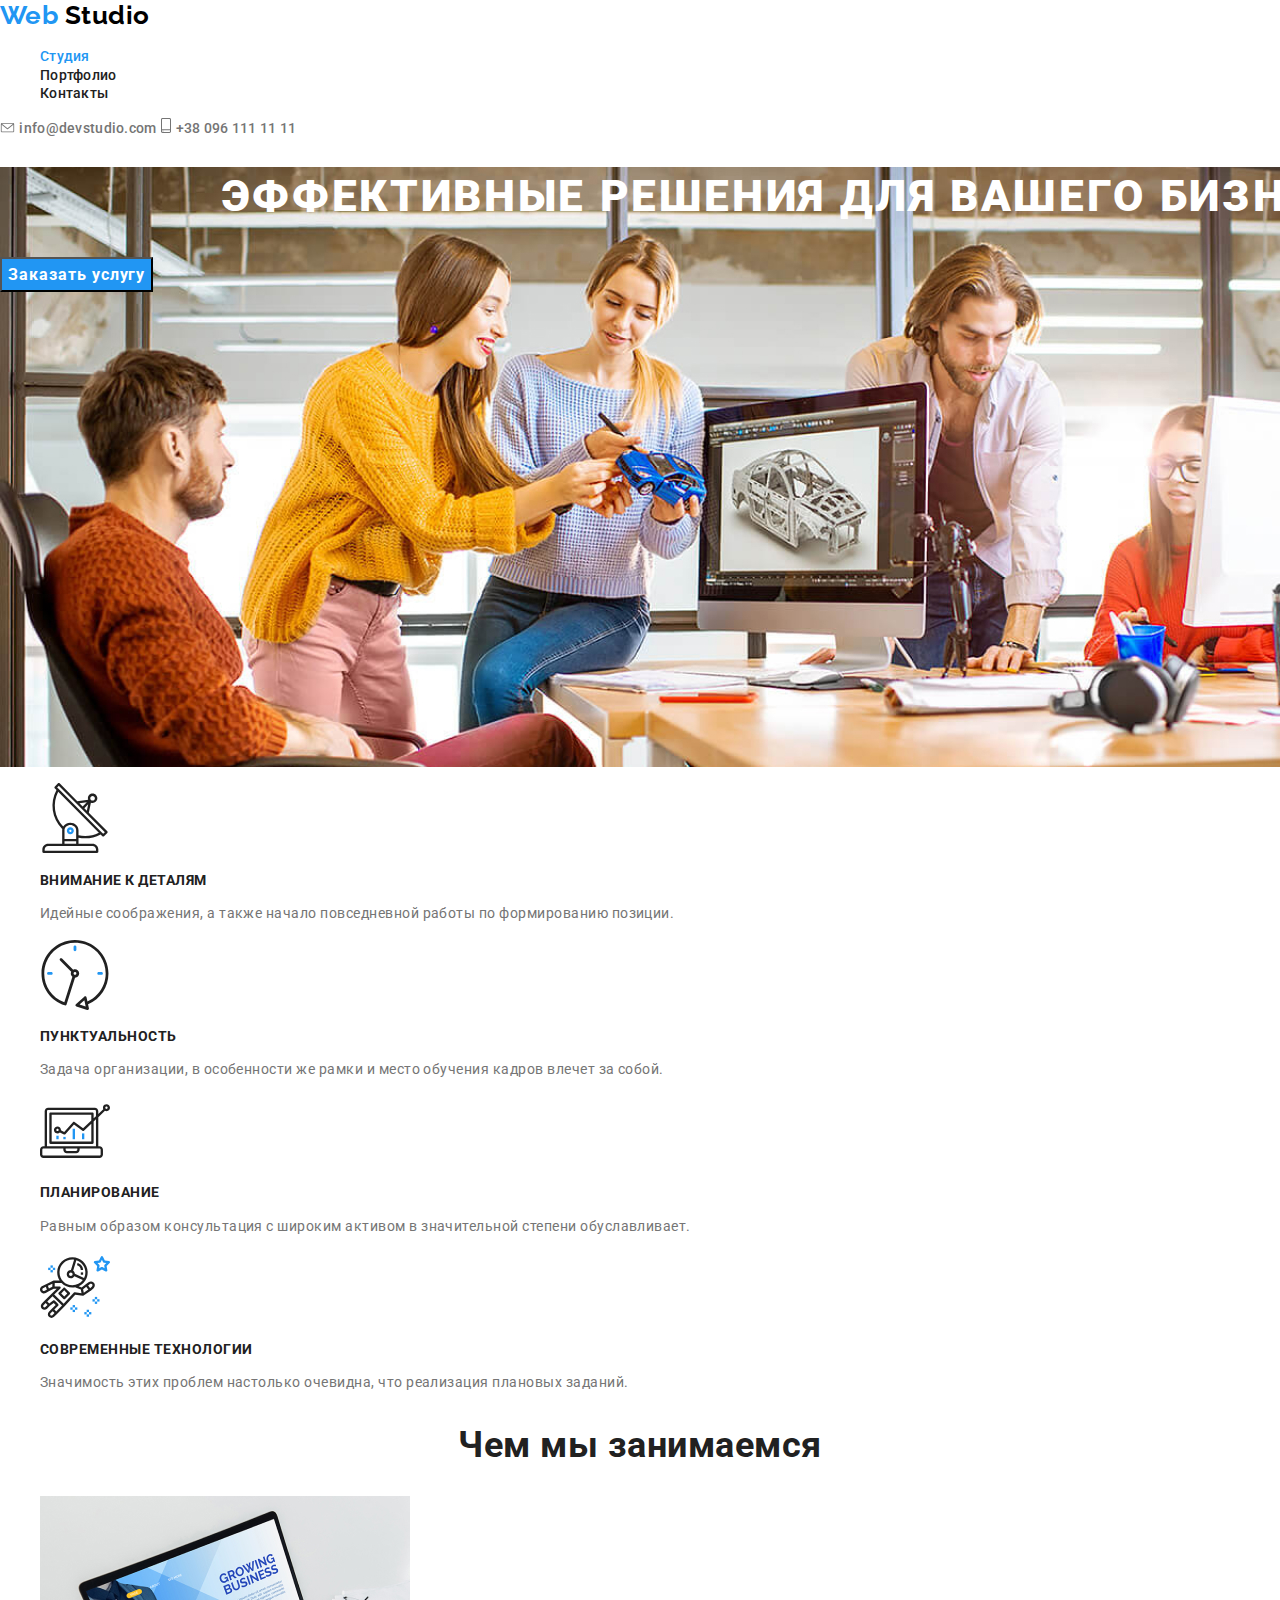
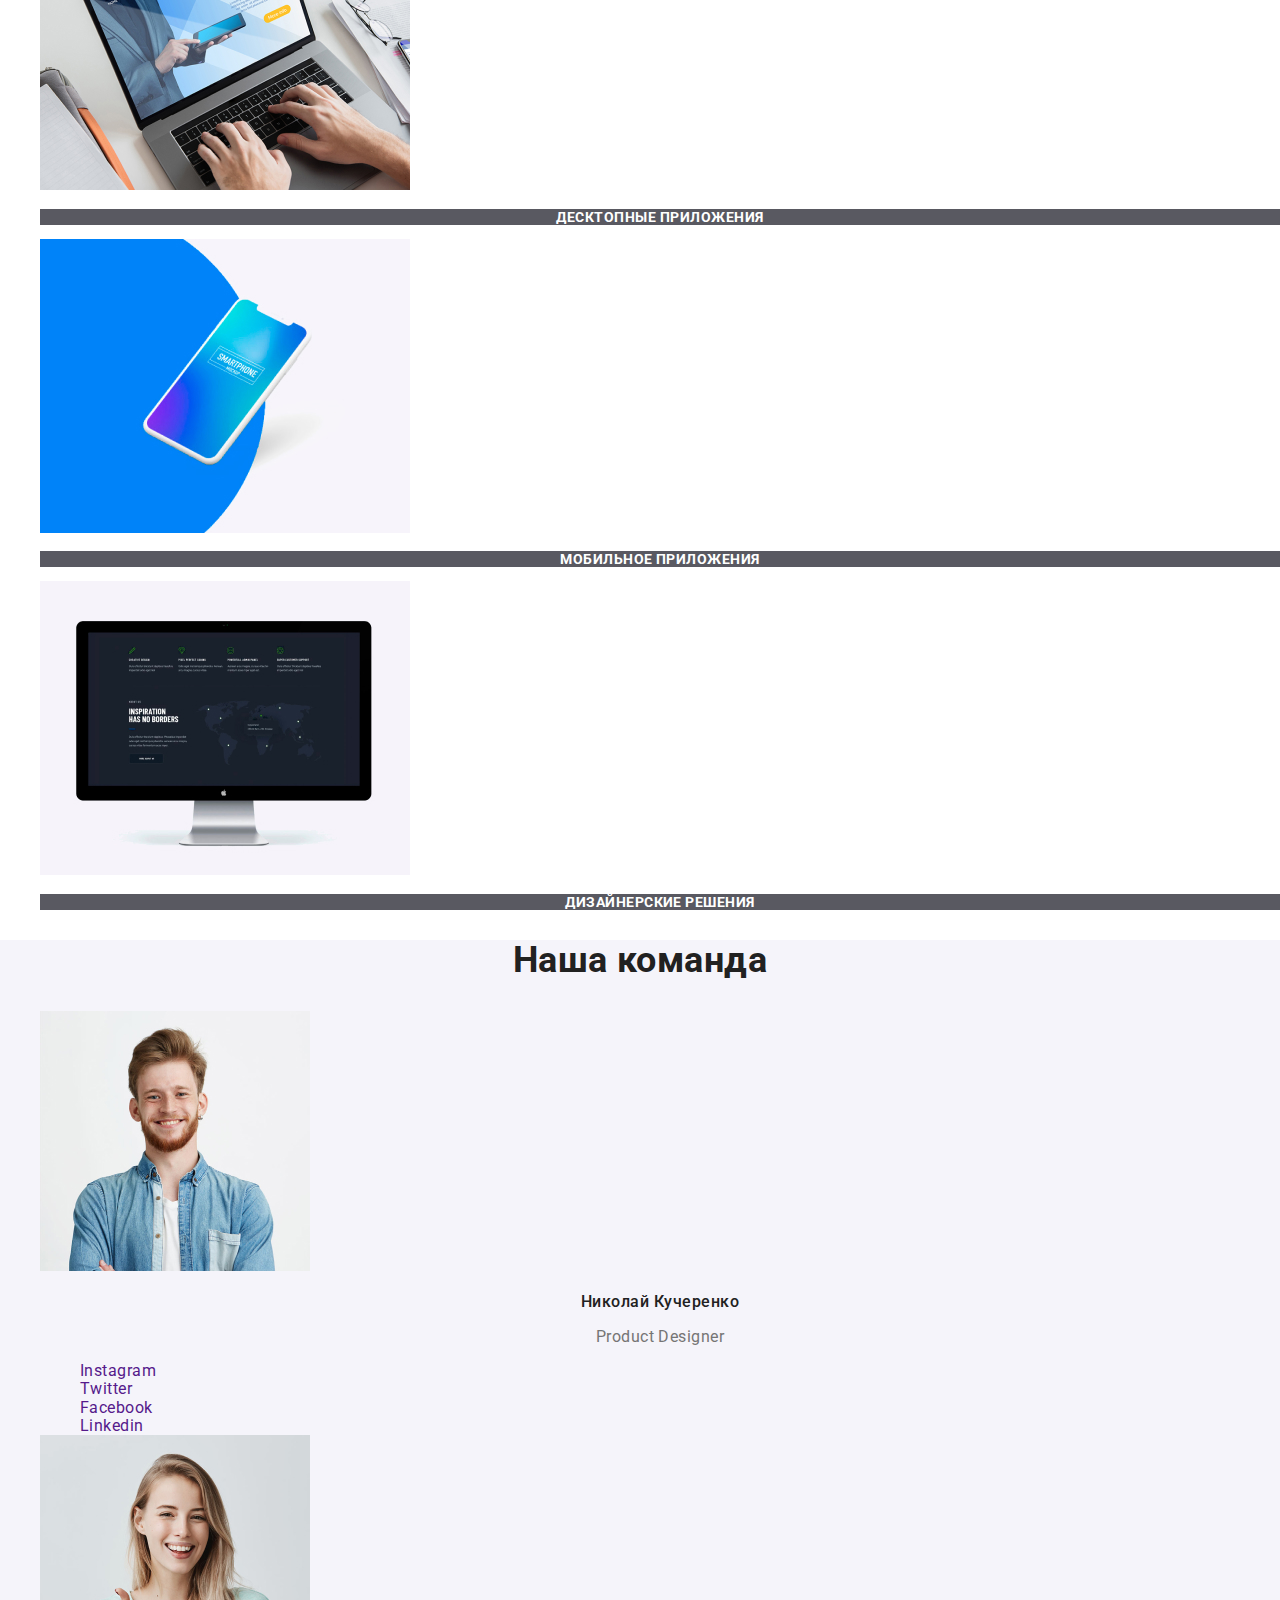
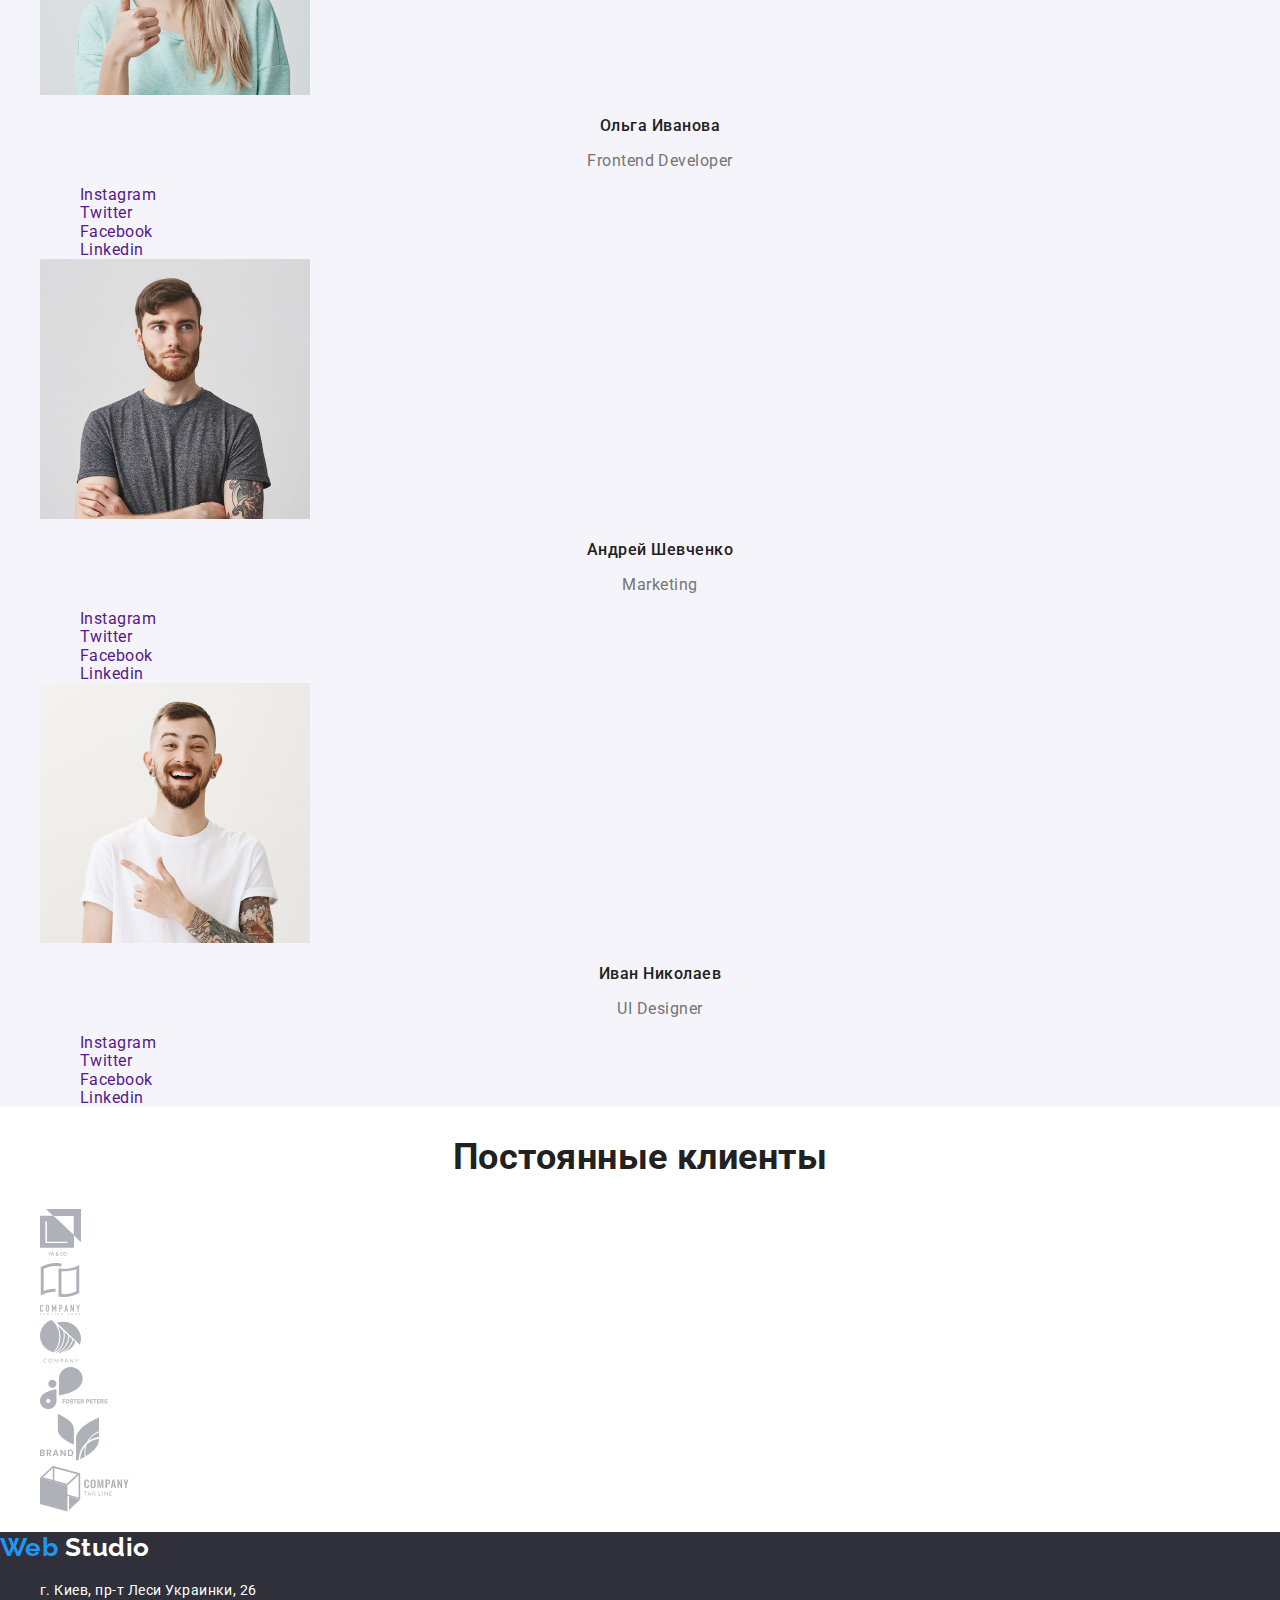
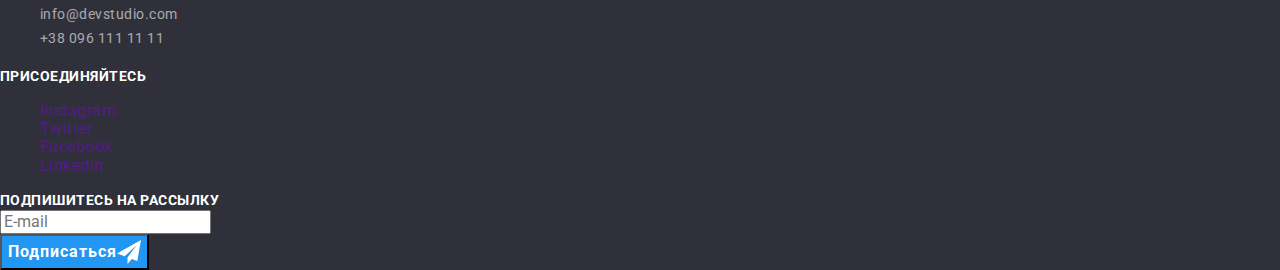
<file: index.html>
<!DOCTYPE html>
<html lang="ru">
<head>
    <meta charset="UTF-8">
    <meta name="viewport" content="width=device-width, initial-scale=1.0">
    <title>Студия</title>
    <link href="https://fonts.googleapis.com/css2?family=Raleway:wght@700&family=Roboto:wght@400;500;700;900&display=swap" rel="stylesheet">
    <link rel="stylesheet" href="./css/normalize.css">
    <link rel="stylesheet" href="./css/style.css">
</head>
<body>
    <!-- хедер -->
    <header>
      <nav>
          <a href="./index.html" lang="en" class="logo-name"> <span class="name-web">Web</span> Studio</a>
          <ul class="list-nav">
              <li><a href="./index.html" class="link-primary">Студия</a></li>
              <li><a href="./portfolio.html" class="link">Портфолио</a></li>
              <li><a href="./contacts.html" class="link">Контакты</a></li>
          </ul>
      </nav>
      <!-- контакты хедера -->
      <address class="adress-top">
        <img src="./images/header/envelope.svg" alt="конверт" width="15" height="10">
        <a href="mailto:info@devstudio.com" lang="en" class="link">info@devstudio.com</a>
        <img src="./images/header/smartphone.svg" alt="смартфон" width="10" height="15">
        <a href="tel:+380961111111" class="link">+38 096 111 11 11</a>
      </address>
    </header>
    <!-- основная инфо страницы -->
    <main>
        <section class="hero">
            <h1 class="hero-title">Эффективные решения для вашего бизнеса</h1>
            <button class="button-main">Заказать услугу</button>
        </section>
        <!-- особенности -->
        <section class="section">
          <h2 class="title" hidden>Особенности</h2>
          <ul class="features-list">
            <li>
                <img src="./images/features/antenna.svg" alt="антена" width="70" height="70">
                <h3 class="feature-title">Внимание к деталям</h3>
                <p class="features-description">Идейные соображения, а также начало повседневной работы по формированию позиции.</p>
            </li>
            <li>
                <img src="./images/features/clock.svg" alt="часы" width="70" height="70">
                <h3 class="feature-title">Пунктуальность</h3>
                <p class="features-description">Задача организации, в особенности же рамки и место обучения кадров влечет за собой.</p>
            </li>
            <li>
                <img src="./images/features/diagram.svg" alt="диаграма" width="70" height="70">
                <h3 class="feature-title">Планирование</h3>
                <p class="features-description">Равным образом консультация с широким активом в значительной степени обуславливает.</p>
            </li>
            <li>
                <img src="./images/features/astronaut.svg" alt="астронавт" width="70" height="70">
                <h3 class="feature-title">Современные технологии</h3>
                <p class="features-description">Значимость этих проблем настолько очевидна, что реализация плановых заданий.</p>
            </li>
        </ul>
        </section>
        <!-- чем мы занимаемся -->
        <section class="section">
          <h2 class="title">Чем мы занимаемся</h2>
          <ul>  
            <li>
              <img src="./images/we-do/notebook.jpg" alt="ноутбук" width="370" height="294">
              <p class="we-do-item">Десктопные приложения</p>
            </li>
            <li>
              <img src="./images/we-do/smartphone.jpg" alt="смартфон" width="370" height="294">
              <p class="we-do-item">Мобильное приложения</p>
            </li>
            <li>
              <img src="./images/we-do/desktop.jpg" alt="десктоп" width="370" height="294">
              <p class="we-do-item">Дизайнерские решения</p>
            </li>
          </ul>
        </section>
        <!-- Наша команда -->
        <section class="section">
        <div class="team">
          <h2 class="title">Наша команда</h2>
          <ul>
            <li>
              <img src="./images/team/kucherenko.jpg" alt="кучеренко" width="270" height="260">
              <h3 class="team-name">Николай Кучеренко</h3>
              <p lang="en" class="team-position">Product Designer</p>
                <ul>
                    <li><a href="" aria-label="иконка инстаграма" target="_blank" class="team-link">Instagram</a></li>
                    <li><a href="" aria-label="иконка твиттера" target="_blank" class="team-link">Twitter</a></li>
                    <li><a href="" aria-label="иконка фейсбука" target="_blank" class="team-link">Facebook</a></li>
                    <li><a href="" aria-label="иконка линкедина" target="_blank" class="team-link">Linkedin</a></li>
                </ul>
            </li>
            <li>
                <img src="./images/team/ivanova.jpg" alt="иванова" width="270" height="260">
                <h3 class="team-name">Ольга Иванова</h3>
                <p lang="en" class="team-position">Frontend Developer</p>
                <ul>
                    <li><a href="" aria-label="иконка инстаграма" target="_blank" class="team-link">Instagram</a></li>
                    <li><a href="" aria-label="иконка твиттера" target="_blank" class="team-link">Twitter</a></li>
                    <li><a href="" aria-label="иконка фейсбука" target="_blank" class="team-link">Facebook</a></li>
                    <li><a href="" aria-label="иконка линкедина" target="_blank" class="team-link">Linkedin</a></li>
                </ul>  
            </li>
            <li>
                <img src="./images/team/shevchenko.jpg" alt="шевченко" width="270" height="260">
                <h3 class="team-name">Андрей Шевченко</h3>
                <p lang="en" class="team-position">Marketing</p>
                <ul>
                    <li><a href="" aria-label="иконка инстаграма" target="_blank" class="team-link">Instagram</a></li>
                    <li><a href="" aria-label="иконка твиттера" target="_blank" class="team-link">Twitter</a></li>
                    <li><a href="" aria-label="иконка фейсбука" target="_blank" class="team-link">Facebook</a></li>
                    <li><a href="" aria-label="иконка линкедина" target="_blank" class="team-link">Linkedin</a></li>
                </ul>    
            </li>
            <li>
                <img src="./images/team/nikolaev.jpg" alt="николаев" width="270" height="260">
                <h3 class="team-name">Иван Николаев</h3>
                <p lang="en" class="team-position">UI Designer</p>
                <ul>
                    <li><a href="" aria-label="иконка инстаграма" target="_blank" class="team-link">Instagram</a></li>
                    <li><a href="" aria-label="иконка твиттера" target="_blank" class="team-link">Twitter</a></li>
                    <li><a href="" aria-label="иконка фейсбука" target="_blank" class="team-link">Facebook</a></li>
                    <li><a href="" aria-label="иконка линкедина" target="_blank" class="team-link">Linkedin</a></li>
                </ul>  
            </li>
          </ul>
        </div>
        </section>
        <!-- Наши клиенты -->
        <section class="section">
          <h2 class="title">Постоянные клиенты</h2>
          <ul>
            <li><a href="" target="_blank"><img src="./images/logo/logo1.svg" alt="компания1" class="clients-link"></a></li>
            <li><a href="" target="_blank"><img src="./images/logo/logo2.svg" alt="компания2" class="clients-link"></a></li>
            <li><a href="" target="_blank"><img src="./images/logo/logo3.svg" alt="компания3" class="clients-link"></a></li>
            <li><a href="" target="_blank"><img src="./images/logo/logo4.svg" alt="компания4" class="clients-link"></a></li>
            <li><a href="" target="_blank"><img src="./images/logo/logo5.svg" alt="компания5" class="clients-link"></a></li>
            <li><a href="" target="_blank"><img src="./images/logo/logo6.svg" alt="компания6" class="clients-link"></a></li>
        </ul>  
        </section>  
    </main>
    <!-- подвал -->
    <footer class="footer">
      <div>
        <a href="./index.html" class="logo-name"><span class="name-web">Web</span> Studio</a>
        <ul class="adress-list">
          <li><a href="https://goo.gl/maps/bgj35x1De3ZqhRjR8" target="_blank" class="map">г. Киев, пр-т Леси Украинки, 26</a></li>
          <li><a href="mailto:info@devstudio.com" lang="en" class="link">info@devstudio.com</a></li>
          <li><a href="tel:+380961111111" class="link">+38 096 111 11 11</a></li>
        </ul>
      </div>
      <div>
        <b class="action">Присоединяйтесь</b>
        <ul>
            <li><a href="" aria-label="иконка инстаграма" target="_blank" class="social-link">Instagram</a></li>
            <li><a href="" aria-label="иконка твиттера" target="_blank" class="social-link">Twitter</a></li>
            <li><a href="" aria-label="иконка фейсбука" target="_blank" class="social-link">Facebook</a></li>
            <li><a href="" aria-label="иконка линкедина" target="_blank" class="social-link">Linkedin</a></li>
        </ul>
      </div>
      <div>
        <b class="action">Подпишитесь на рассылку</b>
        <form>
            <input type="email" autocomplete="off" id="email-input" name="email" placeholder="E-mail" lang="en">
            <button type="submit" class="button-main">Подписаться<img src="./images/footer/icon-send.svg" alt="иконка подписки"></button>
        </form>
      </div>
    </footer>
</body>
</html>
</file>
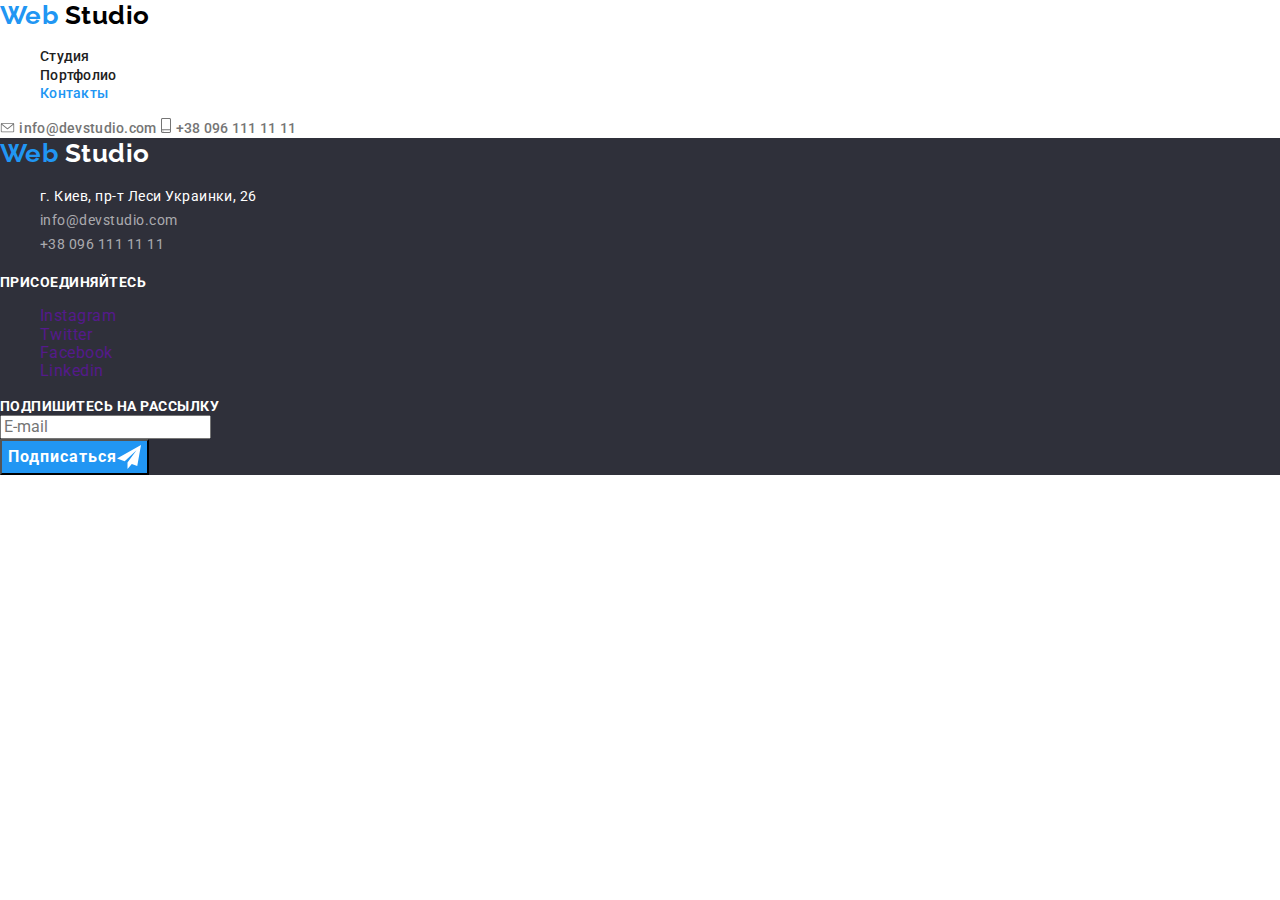
<file: contacts.html>
<!DOCTYPE html>
<html lang="ru">
<head>
    <meta charset="UTF-8">
    <meta name="viewport" content="width=device-width, initial-scale=1.0">
    <title>Контакты</title>
    <link href="https://fonts.googleapis.com/css2?family=Raleway:wght@700&family=Roboto:wght@400;500;700;900&display=swap" rel="stylesheet">
    <link rel="stylesheet" href="./css/normalize.css">
    <link rel="stylesheet" href="./css/style.css">
</head>
<body>
  <!-- хедер -->
  <header>
    <nav>
        <a href="./index.html" lang="en" class="logo-name"> <span class="name-web">Web</span> Studio</a>
        <ul class="list-nav">
            <li><a href="./index.html" class="link">Студия</a></li>
            <li><a href="./portfolio.html" class="link">Портфолио</a></li>
            <li><a href="./contacts.html" class="link-primary">Контакты</a></li>
        </ul>
    </nav>
    <!-- контакты хедера -->
    <address class="adress-top">
      <img src="./images/header/envelope.svg" alt="конверт" width="15" height="10">
      <a href="mailto:info@devstudio.com" lang="en" class="link">info@devstudio.com</a>
      <img src="./images/header/smartphone.svg" alt="смартфон" width="10" height="15">
      <a href="tel:+380961111111" class="link">+38 096 111 11 11</a>
    </address>
  </header>
  <!-- основная инфо страницы контакты -->
  <main>

  </main>
  <!-- подвал -->
  <footer class="footer">
    <div>
      <a href="./index.html" class="logo-name"><span class="name-web">Web</span> Studio</a>
      <ul class="adress-list">
        <li><a href="https://goo.gl/maps/bgj35x1De3ZqhRjR8" target="_blank" class="map">г. Киев, пр-т Леси Украинки, 26</a></li>
        <li><a href="mailto:info@devstudio.com" lang="en" class="link">info@devstudio.com</a></li>
        <li><a href="tel:+380961111111" class="link">+38 096 111 11 11</a></li>
      </ul>
    </div>
    <div>
      <b class="action">Присоединяйтесь</b>
      <ul>
          <li><a href="" aria-label="иконка инстаграма" target="_blank" class="social-link">Instagram</a></li>
          <li><a href="" aria-label="иконка твиттера" target="_blank" class="social-link">Twitter</a></li>
          <li><a href="" aria-label="иконка фейсбука" target="_blank" class="social-link">Facebook</a></li>
          <li><a href="" aria-label="иконка линкедина" target="_blank" class="social-link">Linkedin</a></li>
      </ul>
    </div>
    <div>
      <b class="action">Подпишитесь на рассылку</b>
      <form>
          <input type="email" autocomplete="off" id="email-input" name="email" placeholder="E-mail" lang="en">
          <button type="submit" class="button-main">Подписаться<img src="./images/footer/icon-send.svg" alt="иконка подписки"></button>
      </form>
    </div>
  </footer>
</body>
</html>
</file>
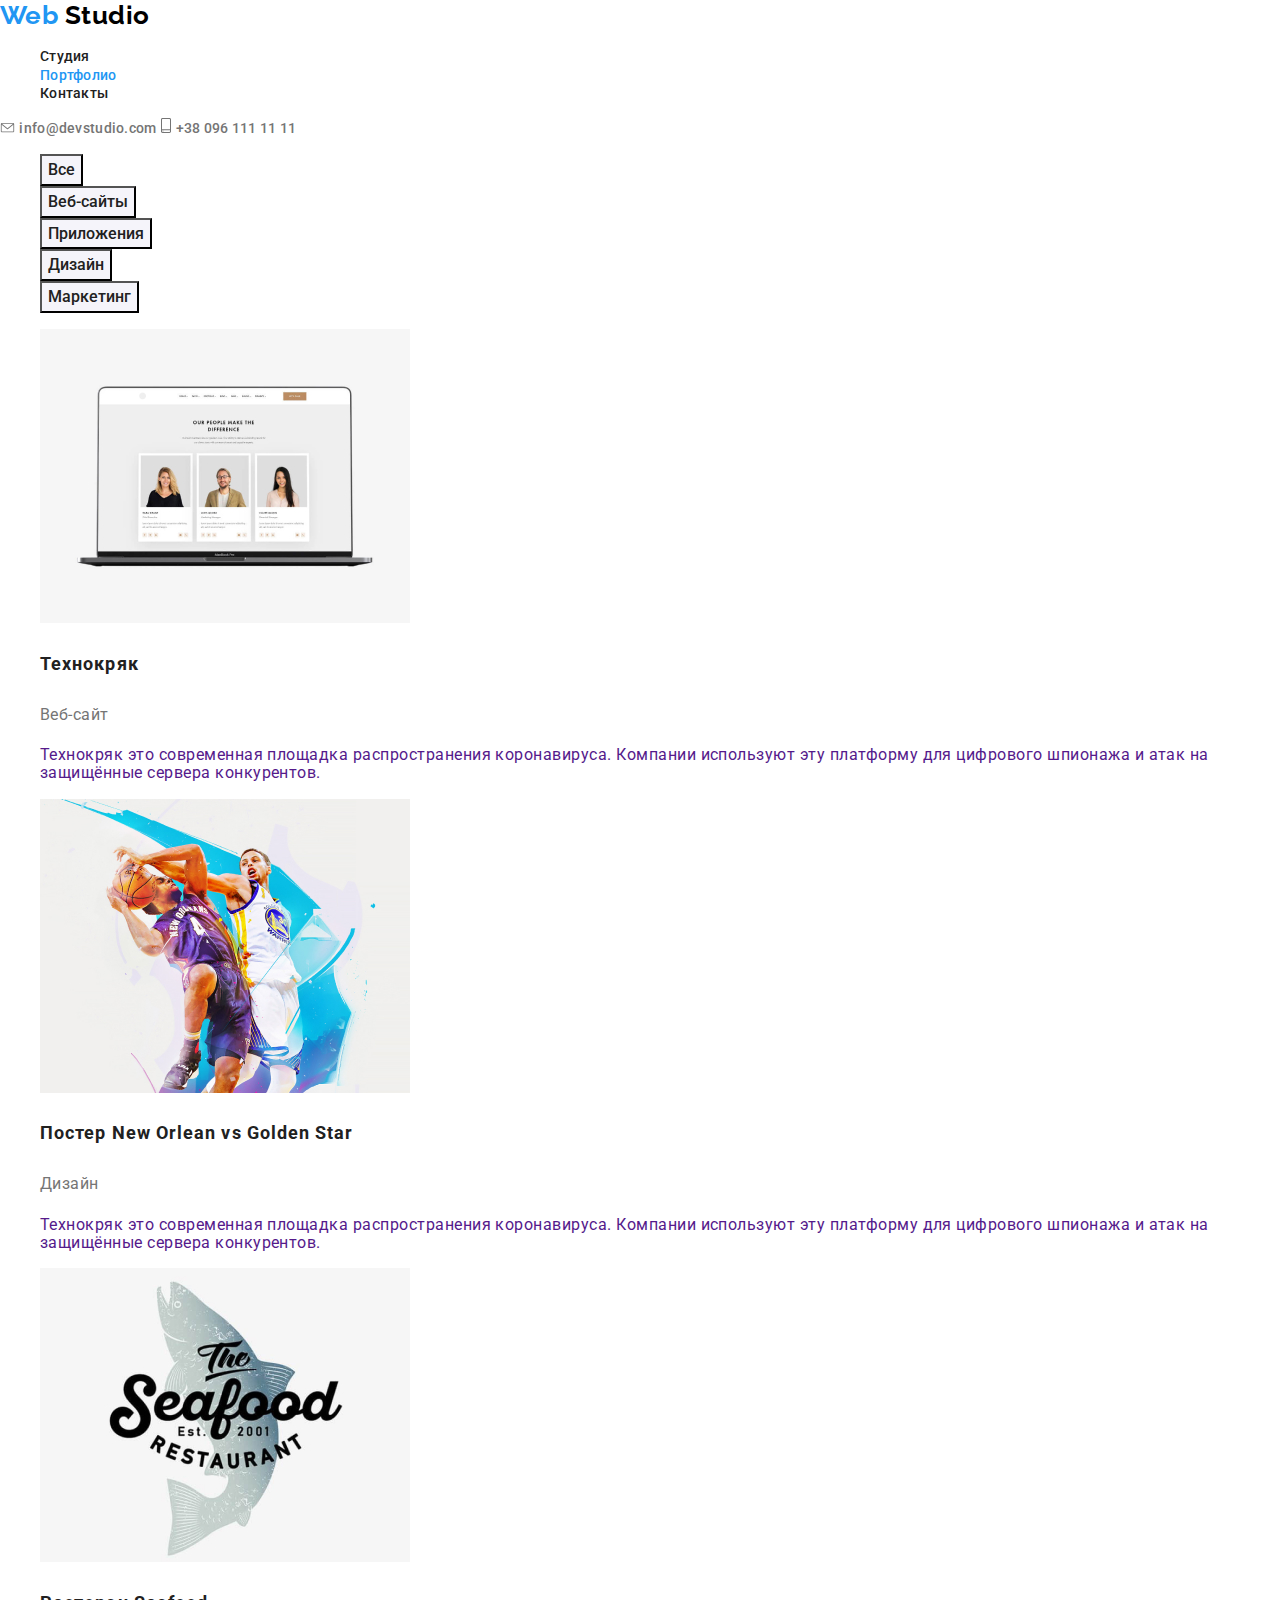
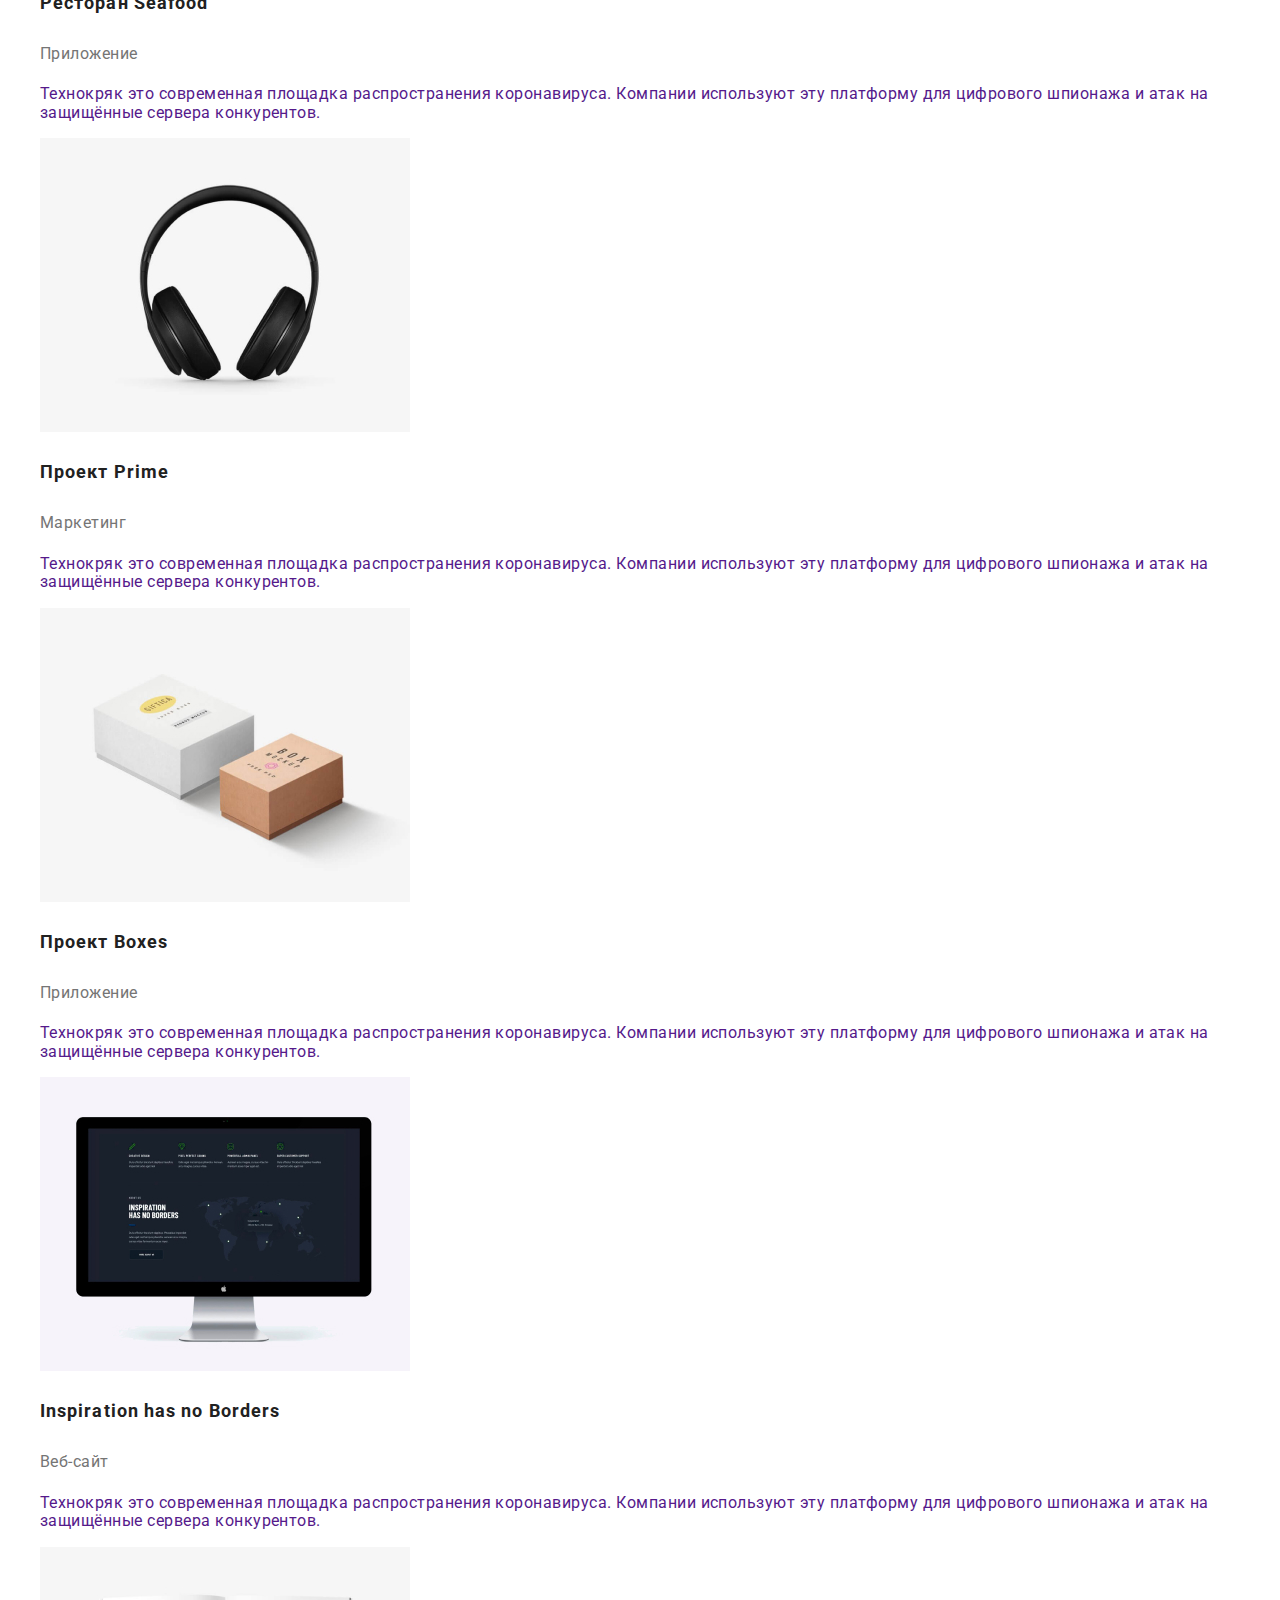
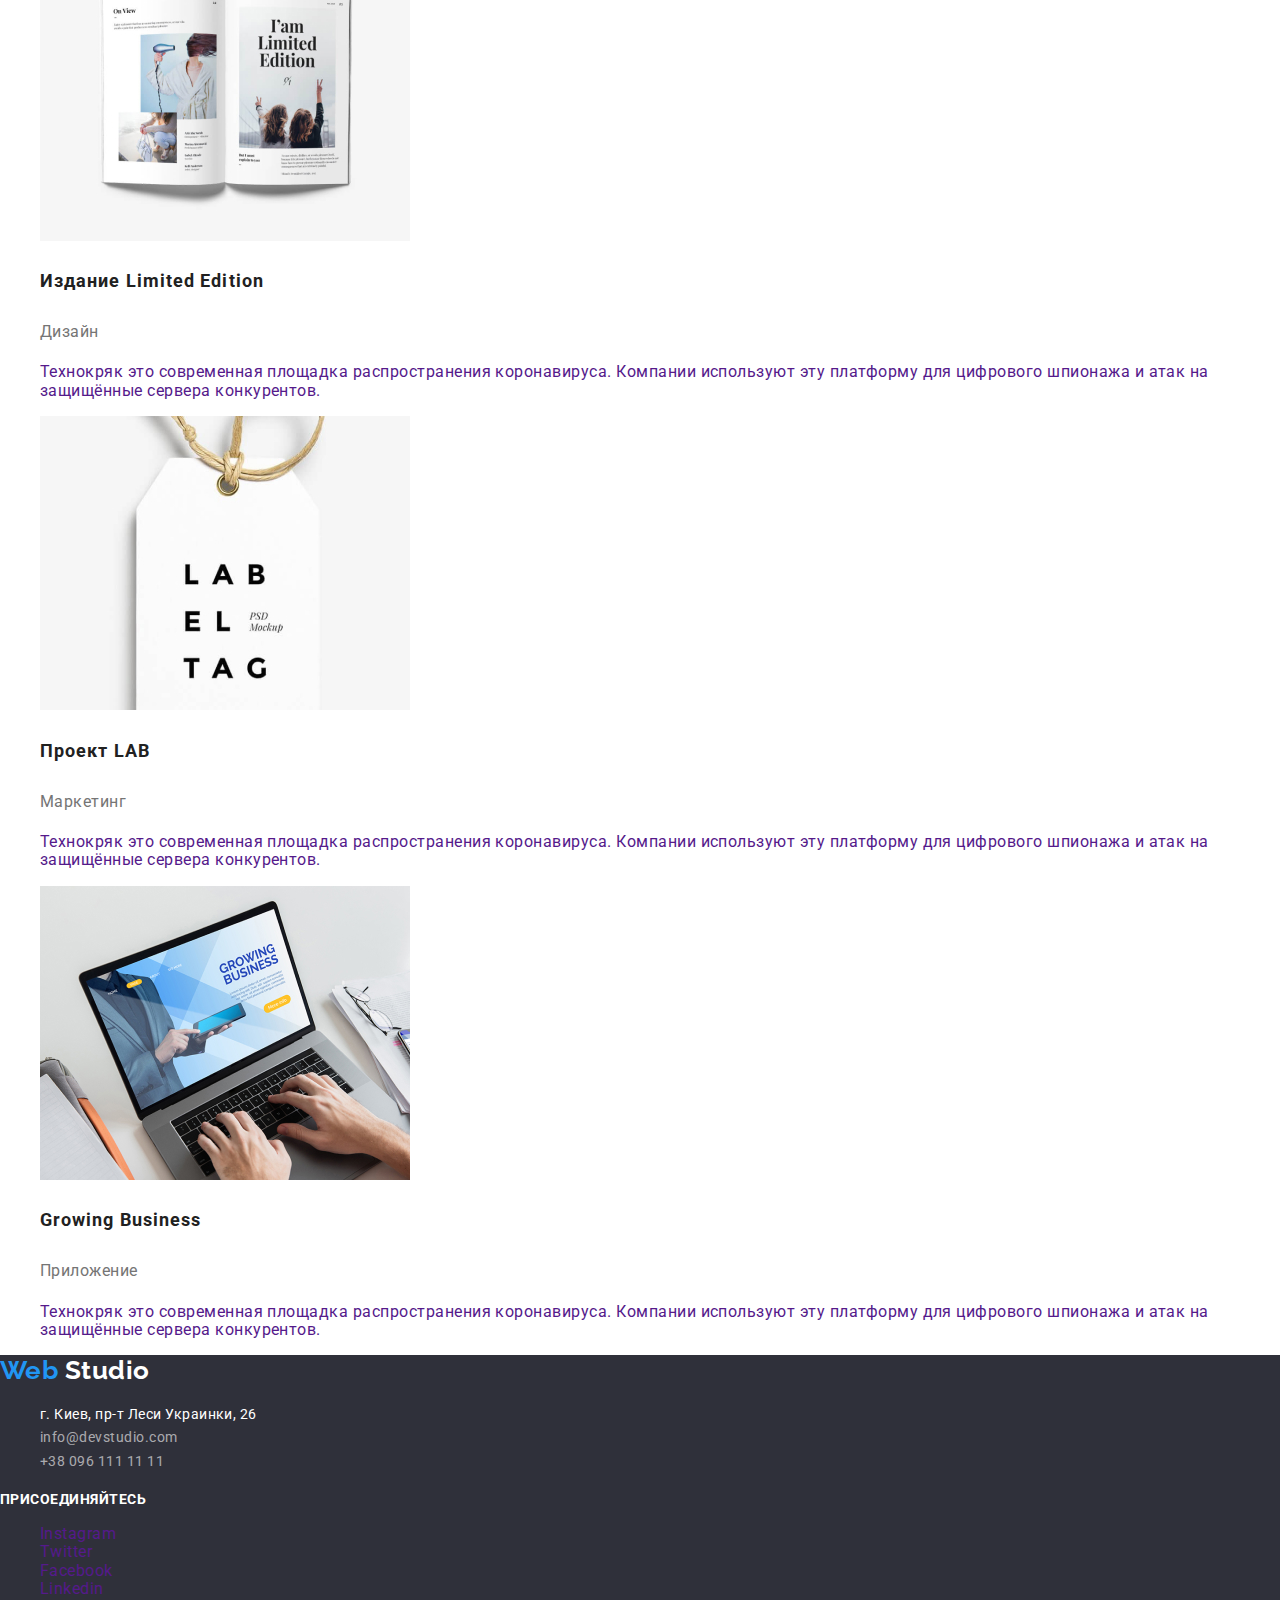
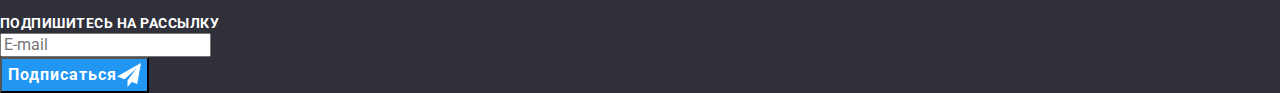
<file: portfolio.html>
<!DOCTYPE html>
<html lang="ru">
<head>
    <meta charset="UTF-8">
    <meta name="viewport" content="width=device-width, initial-scale=1.0">
    <title>Портфолио</title>
    <link href="https://fonts.googleapis.com/css2?family=Raleway:wght@700&family=Roboto:wght@400;500;700;900&display=swap" rel="stylesheet">
    <link rel="stylesheet" href="./css/normalize.css">
    <link rel="stylesheet" href="./css/style.css">
</head>
<body>
  <!-- хедер -->
  <header>
    <nav>
        <a href="./index.html" lang="en" class="logo-name"> <span class="name-web">Web</span> Studio</a>
        <ul class="list-nav">
            <li><a href="./index.html" class="link">Студия</a></li>
            <li><a href="./portfolio.html" class="link-primary">Портфолио</a></li>
            <li><a href="./contacts.html" class="link">Контакты</a></li>
        </ul>
    </nav>
    <!-- контакты хедера -->
    <address class="adress-top">
      <img src="./images/header/envelope.svg" alt="конверт" width="15" height="10">
      <a href="mailto:info@devstudio.com" lang="en" class="link">info@devstudio.com</a>
      <img src="./images/header/smartphone.svg" alt="смартфон" width="10" height="15">
      <a href="tel:+380961111111" class="link">+38 096 111 11 11</a>
    </address>
  </header>
  <main>
    <h1 hidden>Портфолио</h1>
    <!-- закладки -->
    <section>
      <h2 hidden>Фильтры</h2>
      <ul>
        <li><button type="button" class="filters">Все</button></li>
        <li><button type="button" class="filters">Веб-сайты</button></li>
        <li><button type="button" class="filters">Приложения</button></li>
        <li><button type="button" class="filters">Дизайн</button></li>
        <li><button type="button" class="filters">Маркетинг</button></li>
      </ul>
    </section>
    <!-- проекты -->
    <section>
      <h2 hidden>Проекты</h2>
      <ul>
        <li>
          <a href="" aria-label="текст" class="project">
          <img src="./images/projects/project1.jpg" alt="проект1" width="370" height="294">
          <h3 class="project-title">Технокряк</h3>
          <p class="project-kind">Веб-сайт</p>
          <p class="description">Технокряк это современная площадка распространения коронавируса. 
            Компании используют эту платформу для цифрового шпионажа и атак на защищённые сервера конкурентов.</p>
          </a>
        </li>
        <li>
          <a href="" aria-label="текст" class="project">
          <img src="./images/projects/project2.jpg" alt="проект2" width="370" height="294">
          <h3 class="project-title">Постер <span lang="en">New Orlean vs Golden Star</span></h3>
          <p class="project-kind">Дизайн</p>
          <p class="description">Технокряк это современная площадка распространения коронавируса. 
            Компании используют эту платформу для цифрового шпионажа и атак на защищённые сервера конкурентов.</p>
          </a>
        </li>
        <li>
          <a href="" aria-label="текст" class="project">
          <img src="./images/projects/project3.jpg" alt="проект3" width="370" height="294">
          <h3 class="project-title">Ресторан <span lang="en">Seafood</span></h3>
          <p class="project-kind">Приложение</p>
          <p class="description">Технокряк это современная площадка распространения коронавируса. 
            Компании используют эту платформу для цифрового шпионажа и атак на защищённые сервера конкурентов.</p>
          </a>
        </li>
        <li>
          <a href="" aria-label="текст" class="project">
          <img src="./images/projects/project4.jpg" alt="проект4" width="370" height="294">
          <h3 class="project-title">Проект <span lang="en">Prime</span></h3>
          <p class="project-kind">Маркетинг</p>
          <p class="description">Технокряк это современная площадка распространения коронавируса. 
            Компании используют эту платформу для цифрового шпионажа и атак на защищённые сервера конкурентов.</p>
          </a>
        </li>
        <li>
          <a href="" aria-label="текст" class="project">
          <img src="./images/projects/project5.jpg" alt="проект5" width="370" height="294">
          <h3 class="project-title">Проект <span lang="en">Boxes</span></h3>
          <p class="project-kind">Приложение</p>
          <p class="description">Технокряк это современная площадка распространения коронавируса. 
            Компании используют эту платформу для цифрового шпионажа и атак на защищённые сервера конкурентов.</p>
          </a>
        </li>
        <li>
          <a href="" aria-label="текст" class="project">
          <img src="./images/projects/project6.jpg" alt="проект6" width="370" height="294">
          <h3 class="project-title" lang="en">Inspiration has no Borders</h3>
          <p class="project-kind">Веб-сайт</p>
          <p class="description">Технокряк это современная площадка распространения коронавируса. 
            Компании используют эту платформу для цифрового шпионажа и атак на защищённые сервера конкурентов.</p>
          </a>  
        </li>
        <li>
          <a href="" aria-label="текст" class="project">
          <img src="./images/projects/project7.jpg" alt="проект7" width="370" height="294">
          <h3 class="project-title">Издание <span lang="en">Limited Edition</span></h3>
          <p class="project-kind">Дизайн</p>
          <p class="description">Технокряк это современная площадка распространения коронавируса. 
            Компании используют эту платформу для цифрового шпионажа и атак на защищённые сервера конкурентов.</p>
          </a>  
        </li>
        <li>
          <a href="" aria-label="текст" class="project">
          <img src="./images/projects/project8.jpg" alt="проект8" width="370" height="294">
          <h3 class="project-title">Проект <span lang="en">LAB</span></h3>
          <p class="project-kind">Маркетинг</p>
          <p class="description">Технокряк это современная площадка распространения коронавируса. 
            Компании используют эту платформу для цифрового шпионажа и атак на защищённые сервера конкурентов.</p>
          </a>  
        </li>
        <li>
          <a href="" aria-label="текст" class="project">
          <img src="./images/projects/project9.jpg" alt="проект9" width="370" height="294">
          <h3 class="project-title" lang="en">Growing Business</h3>
          <p class="project-kind">Приложение</p>
          <p class="description">Технокряк это современная площадка распространения коронавируса. 
            Компании используют эту платформу для цифрового шпионажа и атак на защищённые сервера конкурентов.</p>
          </a>  
        </li>
      </ul>
    </section>
  </main>
  <!-- подвал -->
  <footer class="footer">
    <div>
      <a href="./index.html" class="logo-name"><span class="name-web">Web</span> Studio</a>
      <ul class="adress-list">
        <li><a href="https://goo.gl/maps/bgj35x1De3ZqhRjR8" target="_blank" class="map">г. Киев, пр-т Леси Украинки, 26</a></li>
        <li><a href="mailto:info@devstudio.com" lang="en" class="link">info@devstudio.com</a></li>
        <li><a href="tel:+380961111111" class="link">+38 096 111 11 11</a></li>
      </ul>
    </div>
    <div>
      <b class="action">Присоединяйтесь</b>
      <ul>
          <li><a href="" aria-label="иконка инстаграма" target="_blank" class="social-link">Instagram</a></li>
          <li><a href="" aria-label="иконка твиттера" target="_blank" class="social-link">Twitter</a></li>
          <li><a href="" aria-label="иконка фейсбука" target="_blank" class="social-link">Facebook</a></li>
          <li><a href="" aria-label="иконка линкедина" target="_blank" class="social-link">Linkedin</a></li>
      </ul>
    </div>
    <div>
      <b class="action">Подпишитесь на рассылку</b>
      <form>
          <input type="email" autocomplete="off" id="email-input" name="email" placeholder="E-mail" lang="en">
          <button type="submit" class="button-main">Подписаться<img src="./images/footer/icon-send.svg" alt="иконка подписки"></button>
      </form>
    </div>
  </footer>
</body>
</html>
</file>
<file: css/style.css>
/* основной цвет текста #212121 */
/* активный цвет текста #2196F3 */
/* дополнительный цвет текста #757575 */
/* второй дополнительный цвет текста #ffffff */
/* основной цвет фона #ffffff */
/* дополнительный цвет фона #AFB1B8 */
/* активный цвет проектов портфолио rgba(33, 150, 243, 0.9); */
/* основные */

:root{
    --main-text-color: #212121;
    --accent-text-color: #2196F3;
    --secondary-text-color: #757575;
    --main-bg-color: #ffffff;
    --secondary-bg-color: #AFB1B8;
    --team-bg-color: #F5F4FA;
    --footer-bg-color: #2F303A;
    --portfolio-accent-color: rgba(33, 150, 243, 0.9);
}
body {
    background-color: #ffffff;
    color: #212121;
    font-style: normal;
    font-family: Roboto, sans-serif;
    letter-spacing: 0.03em;
}
ul {
  list-style: none;
}
a {
    text-decoration: none;
}
/* хедер */
.logo-name {
    font-family: Raleway, sans-serif;
    font-weight: 700;
    font-size: 26px;
    line-height: 1.2;
    color: #000000;
}
.name-web {
 color: var(--accent-text-color);
}  
.list-nav .link {
    font-weight: 500;
    font-size: 14px;
    line-height: 1.15;
    letter-spacing: 0.02em;
    color: var(--main-text-color);
}
.link-primary {
    font-weight: 500;
    font-size: 14px;
    line-height: 1.15;
    letter-spacing: 0.02em;
    color: var(--accent-text-color);
}
.list-nav .link:hover,
.list-nav .link:focus {
    color: var(--accent-text-color);
}
.adress-top .link{
    font-style: normal;
    font-weight: 500;
    font-size: 14px;
    line-height: 1.15;
    letter-spacing: 0.02em;
    color: var(--secondary-text-color);
}
.adress-top .link:hover,
.adress-top .link:focus {
    color: var(--accent-text-color);
}
 
/* основная инфо страницы студио */
.hero {
    width: 1600px;
    height: 600px;
    background-image: url(../images/Header-img.jpg);
}
.hero-title {
    font-weight: 900;
    font-size: 44px;
    line-height: 1.36;
    text-align: center;
    letter-spacing: 0.06em;
    text-transform: uppercase;
    color: var(--main-bg-color);
}
.button-main{
    font-weight: 700;
    font-size: 16px;
    line-height: 1.87;
    display: flex;
    align-items: center;
    text-align: center;
    letter-spacing: 0.06em;
    color: var(--main-bg-color);
    background-color: var(--accent-text-color);
}
.feature-title {
    font-weight: 700;
    font-size: 14px;
    line-height: 1.15;
    text-transform: uppercase;
    color: var(--main-text-color);
}
.features-description {
    font-weight: 400;
    font-size: 14px;
    line-height: 1.71;
    color: var(--secondary-text-color);
}
.section > .title {
    font-weight: 700;
    font-size: 36px;
    line-height: 1.16;
    text-align: center;
    color: var(--main-text-color);
}
.we-do-item {
    font-weight: 700;
    font-size: 14px;
    line-height: 1.15;
    text-align: center;
    text-transform: uppercase;
    background: rgba(47, 48, 58, 0.8);
    color: var(--main-bg-color);
}
.team {
    background-color: var(--team-bg-color);
}
.team > .title {
    font-weight: 700;
    font-size: 36px;
    line-height: 1.16;
    text-align: center;
    color: var(--main-text-color);
}
.team-name {
    font-weight: 500;
    font-size: 16px;
    line-height: 1.19;
    text-align: center;
}
.team-position {
    font-weight: 400;
    font-size: 16px;
    line-height: 1.19;
    text-align: center;
    color: var(--secondary-text-color);
}
.team-link:hover,
.team-link:focus {
    width: 44px;
    height: 44px;
    color: var(--accent-text-color);
}
.clients-link:hover,
.clients-link:focus {
    width: 170px;
    height: 90px;
    background-color: var(--accent-text-color);
}

/* подвал */
.footer {
  background-color: var(--footer-bg-color);
}
.footer .logo-name {
    color: var(--main-bg-color);
}
.adress-list .map {
    font-weight: 400;
    font-size: 14px;
    line-height: 1.71;
    color: var(--main-bg-color);
}
.adress-list .link {
    font-weight: 400;
    font-size: 14px;
    line-height: 1.71;
    color: rgba(255, 255, 255, 0.6);
}
.action {
    font-weight: 700;
    font-size: 14px;
    line-height: 1.15;
    text-transform: uppercase;
    color: var(--main-bg-color);
}
.social-link:hover,
.social-link:focus {
    width: 44px;
    height: 44px;
    color: var(--accent-text-color);
}

/* разметка страницы портфолио */
.filters {
    font-weight: 500;
    font-size: 16px;
    line-height: 1.62;
    text-align: center;
    background-color: var(--team-bg-color);
    color: var(--main-text-color);
}
.filters:hover,
.filters:hover {
    background-color: var(--accent-text-color);
    color: var(--main-bg-color);
}
.project:hover,
.project:focus {
  background-color: var(--portfolio-accent-color);
}
.project-title {
    font-weight: 700;
    font-size: 18px;
    line-height: 2;
    letter-spacing: 0.06em;
    color: var(--main-text-color);
}
.project-kind {
    font-weight: 400;
    font-size: 16px;
    line-height: 1.9;
    color: var(--secondary-text-color);
}
</file>
